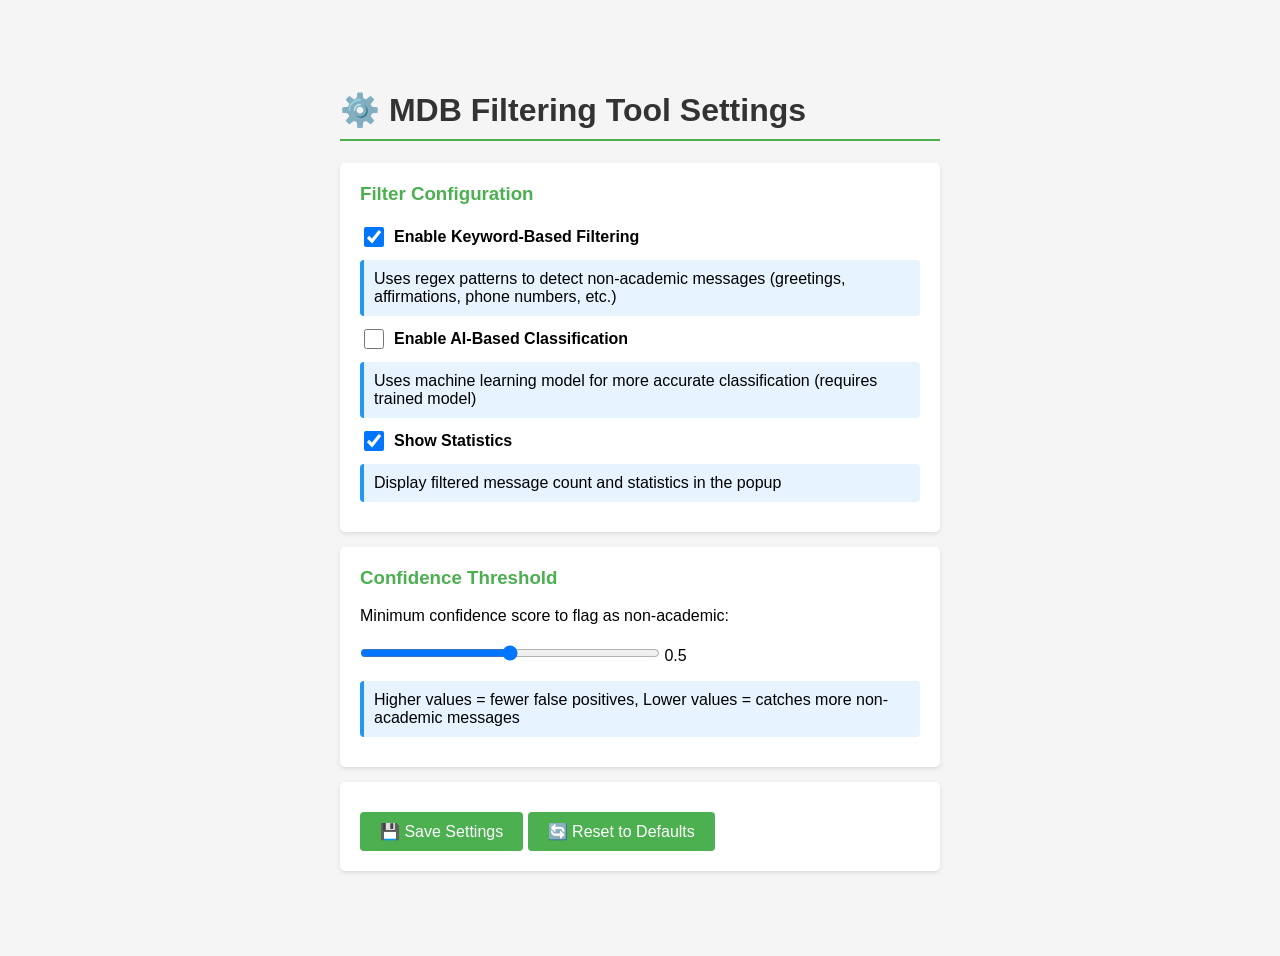
<file: browser-extension/options.html>
<!DOCTYPE html>
<html>
<head>
  <meta charset="utf-8">
  <title>MDB Filtering Tool - Settings</title>
  <style>
    body {
      font-family: Arial, sans-serif;
      max-width: 600px;
      margin: 50px auto;
      padding: 20px;
      background-color: #f5f5f5;
    }
    
    h1 {
      color: #333;
      border-bottom: 2px solid #4CAF50;
      padding-bottom: 10px;
    }
    
    .setting-group {
      background: white;
      padding: 20px;
      margin: 15px 0;
      border-radius: 5px;
      box-shadow: 0 2px 4px rgba(0,0,0,0.1);
    }
    
    .setting-group h3 {
      margin-top: 0;
      color: #4CAF50;
    }
    
    label {
      display: flex;
      align-items: center;
      margin: 10px 0;
      cursor: pointer;
    }
    
    input[type="checkbox"] {
      margin-right: 10px;
      width: 20px;
      height: 20px;
      cursor: pointer;
    }
    
    input[type="range"] {
      width: 100%;
      max-width: 300px;
      margin: 10px 0;
    }
    
    button {
      background-color: #4CAF50;
      color: white;
      padding: 10px 20px;
      border: none;
      border-radius: 4px;
      cursor: pointer;
      font-size: 16px;
      margin-top: 10px;
    }
    
    button:hover {
      background-color: #45a049;
    }
    
    .status {
      padding: 10px;
      margin-top: 10px;
      border-radius: 4px;
      text-align: center;
      display: none;
    }
    
    .status.success {
      background-color: #d4edda;
      color: #155724;
      display: block;
    }
    
    .info-box {
      background-color: #e7f3ff;
      border-left: 4px solid #2196F3;
      padding: 10px;
      margin: 10px 0;
      border-radius: 4px;
    }
  </style>
</head>
<body>
  <h1>⚙️ MDB Filtering Tool Settings</h1>
  
  <div class="setting-group">
    <h3>Filter Configuration</h3>
    
    <label>
      <input type="checkbox" id="keywordFilter" checked>
      <strong>Enable Keyword-Based Filtering</strong>
    </label>
    <p class="info-box">Uses regex patterns to detect non-academic messages (greetings, affirmations, phone numbers, etc.)</p>
    
    <label>
      <input type="checkbox" id="aiFilter">
      <strong>Enable AI-Based Classification</strong>
    </label>
    <p class="info-box">Uses machine learning model for more accurate classification (requires trained model)</p>
    
    <label>
      <input type="checkbox" id="showStats" checked>
      <strong>Show Statistics</strong>
    </label>
    <p class="info-box">Display filtered message count and statistics in the popup</p>
  </div>
  
  <div class="setting-group">
    <h3>Confidence Threshold</h3>
    <label for="threshold">Minimum confidence score to flag as non-academic:</label>
    <div>
      <input type="range" id="threshold" min="0.1" max="0.9" step="0.1" value="0.5">
      <span id="thresholdValue">0.5</span>
    </div>
    <p class="info-box">Higher values = fewer false positives, Lower values = catches more non-academic messages</p>
  </div>
  
  <div class="setting-group">
    <button id="save">💾 Save Settings</button>
    <button id="reset">🔄 Reset to Defaults</button>
    <div class="status" id="status"></div>
  </div>
  
  <script src="options.js"></script>
</body>
</html>
</file>
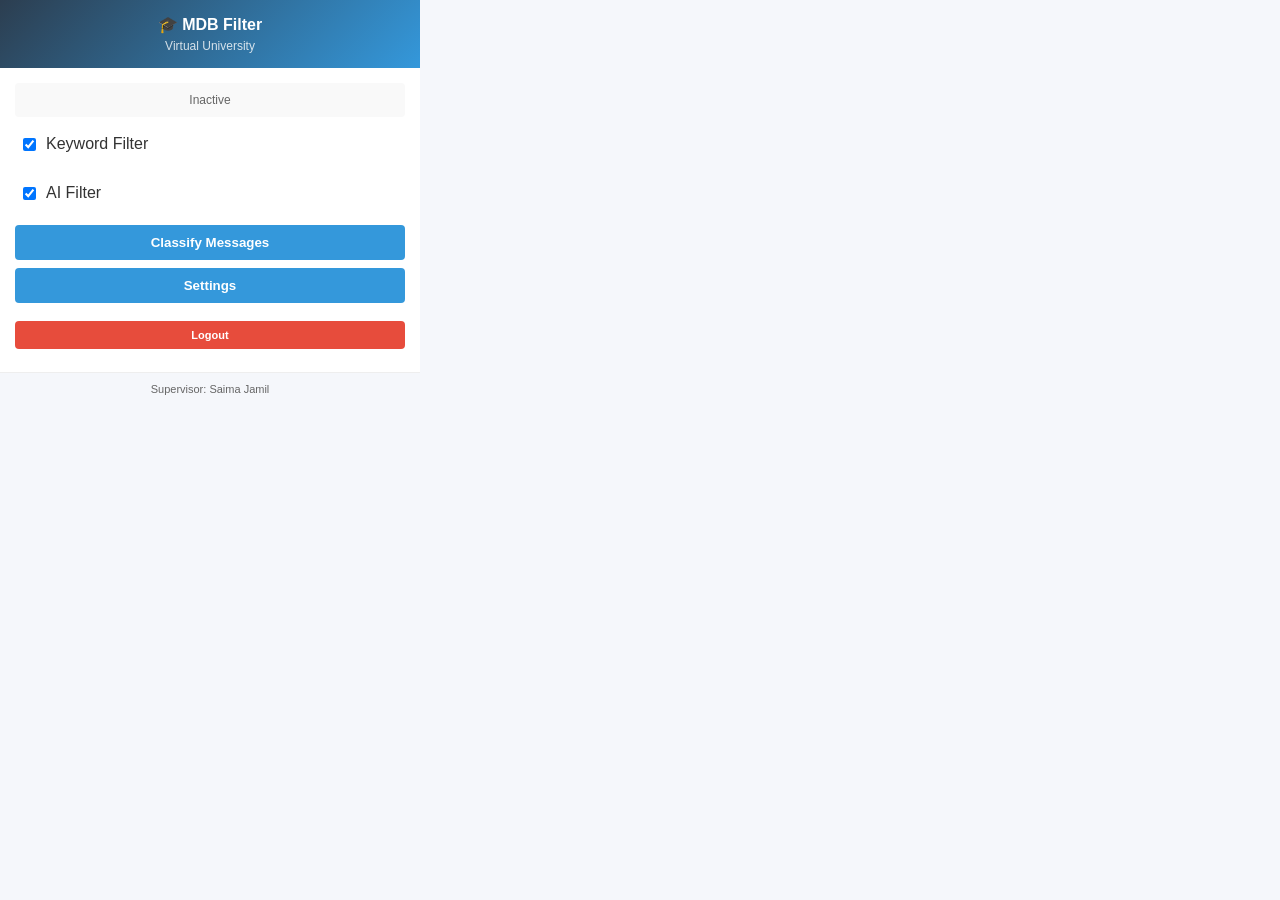
<file: browser-extension/popup.html>
<!--
Popup HTML for Chrome Extension
Provides quick access to filtering controls and page results
-->
<!DOCTYPE html>
<html>
<head>
    <style>
        * {
            margin: 0;
            padding: 0;
            box-sizing: border-box;
        }

        body {
            width: 420px;
            font-family: 'Segoe UI', Tahoma, Geneva, Verdana, sans-serif;
            background: #f5f7fb;
            color: #333;
        }

        .popup-header {
            background: linear-gradient(135deg, #2c3e50 0%, #3498db 100%);
            color: white;
            padding: 15px;
            text-align: center;
        }

        .popup-header h1 {
            font-size: 16px;
            margin-bottom: 5px;
        }

        .popup-header p {
            font-size: 12px;
            opacity: 0.8;
        }

        .popup-content {
            padding: 15px;
            background: white;
            max-height: 560px;
            overflow-y: auto;
        }

        .control-group {
            margin-bottom: 15px;
        }

        .control-group label {
            display: flex;
            align-items: center;
            padding: 8px;
            border-radius: 4px;
            cursor: pointer;
            transition: background 0.2s;
        }

        .control-group label:hover {
            background: #f0f0f0;
        }

        .control-group input[type="checkbox"] {
            margin-right: 10px;
            cursor: pointer;
        }

        .status {
            background: #f9f9f9;
            padding: 10px;
            border-radius: 4px;
            font-size: 12px;
            margin-bottom: 10px;
            text-align: center;
            color: #666;
        }

        .status.active {
            background: #d4edda;
            color: #155724;
        }

        #results {
            display: none;
            margin-top: 12px;
            padding: 12px;
            border: 1px solid #e1e7ef;
            border-radius: 6px;
            background: #f9fbfd;
        }

        .results-title {
            margin: 10px 0;
            padding-bottom: 6px;
            border-bottom: 2px solid #3498db;
            color: #2c3e50;
            font-size: 13px;
            font-weight: bold;
        }

        .stats-grid {
            display: grid;
            grid-template-columns: 1fr 1fr 1fr;
            gap: 8px;
        }

        .stat-box {
            padding: 9px;
            border: 1px solid #e1e7ef;
            border-radius: 5px;
            background: white;
            text-align: center;
        }

        .stat-box.academic {
            border-top: 4px solid #28a745;
        }

        .stat-box.non-academic {
            border-top: 4px solid #dc3545;
        }

        .stat-label {
            color: #667085;
            font-size: 10px;
        }

        .stat-value {
            margin-top: 4px;
            color: #1f2937;
            font-size: 17px;
            font-weight: bold;
        }

        .stat-percent {
            color: #98a2b3;
            font-size: 10px;
        }

        #messagesList {
            max-height: 220px;
            overflow-y: auto;
        }

        .message-item {
            margin-bottom: 8px;
            padding: 8px;
            border-left: 4px solid #98a2b3;
            border-radius: 5px;
            background: white;
        }

        .message-item.academic {
            border-left-color: #28a745;
            background: #f2fbf5;
        }

        .message-item.non-academic {
            border-left-color: #dc3545;
            background: #fff5f5;
        }

        .badge-inline {
            display: inline-block;
            margin-bottom: 5px;
            padding: 3px 6px;
            border-radius: 3px;
            font-size: 10px;
            font-weight: bold;
        }

        .badge-inline.academic {
            background: #d4edda;
            color: #155724;
        }

        .badge-inline.non-academic {
            background: #f8d7da;
            color: #721c24;
        }

        .message-text {
            color: #475467;
            font-size: 11px;
            line-height: 1.4;
            word-break: break-word;
        }

        .more-messages {
            padding: 8px;
            color: #667085;
            font-size: 11px;
            font-style: italic;
            text-align: center;
        }

        button {
            width: 100%;
            padding: 10px;
            margin-bottom: 8px;
            border: none;
            border-radius: 4px;
            background: #3498db;
            color: white;
            cursor: pointer;
            font-weight: bold;
            transition: background 0.2s;
        }

        button:hover {
            background: #2980b9;
        }

        .popup-footer {
            padding: 10px;
            text-align: center;
            font-size: 11px;
            color: #666;
            border-top: 1px solid #eee;
        }

        #loginSection {
            display: none;
        }

        #mainContent {
            display: block;
        }

        .login-form {
            display: flex;
            flex-direction: column;
        }

        .form-group {
            margin-bottom: 12px;
        }

        .form-group label {
            display: block;
            margin-bottom: 4px;
            font-size: 12px;
            font-weight: 500;
            color: #333;
        }

        .form-group input {
            width: 100%;
            padding: 8px;
            border: 1px solid #ddd;
            border-radius: 4px;
            font-size: 12px;
            box-sizing: border-box;
        }

        .form-group input:focus {
            outline: none;
            border-color: #3498db;
            box-shadow: 0 0 4px rgba(52, 152, 219, 0.3);
        }

        #loginBtn {
            width: 100%;
            padding: 10px;
            background: #3498db;
            color: white;
            border: none;
            border-radius: 4px;
            font-weight: bold;
            cursor: pointer;
            font-size: 12px;
        }

        #loginBtn:hover {
            background: #2980b9;
        }

        #logoutBtn {
            width: 100%;
            padding: 8px;
            background: #e74c3c;
            color: white;
            border: none;
            border-radius: 4px;
            font-weight: bold;
            cursor: pointer;
            font-size: 11px;
            margin-top: 10px;
        }

        #logoutBtn:hover {
            background: #c0392b;
        }

        .login-error {
            background: #f8d7da;
            border: 1px solid #f5c6cb;
            color: #721c24;
            padding: 10px;
            border-radius: 4px;
            margin-bottom: 10px;
            font-size: 12px;
        }

        .login-header {
            text-align: center;
            margin-bottom: 15px;
        }

        .user-info {
            background: #e8f4f8;
            padding: 10px;
            border-radius: 4px;
            margin-bottom: 10px;
            font-size: 11px;
            text-align: center;
        }
    </style>
</head>
<body>
    <div class="popup-header">
        <h1>🎓 MDB Filter</h1>
        <p>Virtual University</p>
    </div>

    <!-- Login Section -->
    <div id="loginSection" class="popup-content">
        <div class="login-header">
            <h2 style="font-size: 14px; color: #333; margin-bottom: 10px;">Sign In Required</h2>
        </div>
        <div id="loginError" class="login-error" style="display: none;"></div>
        <form class="login-form" id="loginForm">
            <div class="form-group">
                <label for="username">Username:</label>
                <input type="text" id="username" name="username" required placeholder="Enter your username">
            </div>
            <div class="form-group">
                <label for="password">Password:</label>
                <input type="password" id="password" name="password" required placeholder="Enter your password">
            </div>
            <button type="submit" id="loginBtn">Sign In</button>
        </form>
    </div>

    <!-- Main Content Section -->
    <div id="mainContent" class="popup-content">
        <div class="status" id="status">Inactive</div>

        <div class="user-info" id="userInfo" style="display: none;">
            Logged in as: <strong id="loggedInUser"></strong>
        </div>

        <div class="control-group">
            <label>
                <input type="checkbox" id="keywordFilter" checked>
                <span>Keyword Filter</span>
            </label>
        </div>

        <div class="control-group">
            <label>
                <input type="checkbox" id="aiFilter" checked>
                <span>AI Filter</span>
            </label>
        </div>

        <button id="classifyBtn">Classify Messages</button>
        <button id="settingsBtn">Settings</button>

        <div id="results">
            <div class="results-title">Analysis Results</div>

            <div class="stats-grid">
                <div class="stat-box">
                    <div class="stat-label">Total</div>
                    <div class="stat-value" id="totalCount">0</div>
                </div>

                <div class="stat-box academic">
                    <div class="stat-label">Academic</div>
                    <div class="stat-value" id="academicCount">0</div>
                    <div class="stat-percent"><span id="academicPercent">0</span>%</div>
                </div>

                <div class="stat-box non-academic">
                    <div class="stat-label">Non-Academic</div>
                    <div class="stat-value" id="nonAcademicCount">0</div>
                    <div class="stat-percent"><span id="nonAcademicPercent">0</span>%</div>
                </div>
            </div>

            <div class="results-title">Found Text</div>
            <div id="messagesList"></div>
        </div>

        <button id="logoutBtn">Logout</button>
    </div>

    <div class="popup-footer">
        <p>Supervisor: Saima Jamil</p>
    </div>

    <script src="popup.js"></script>
</body>
</html>
</file>
